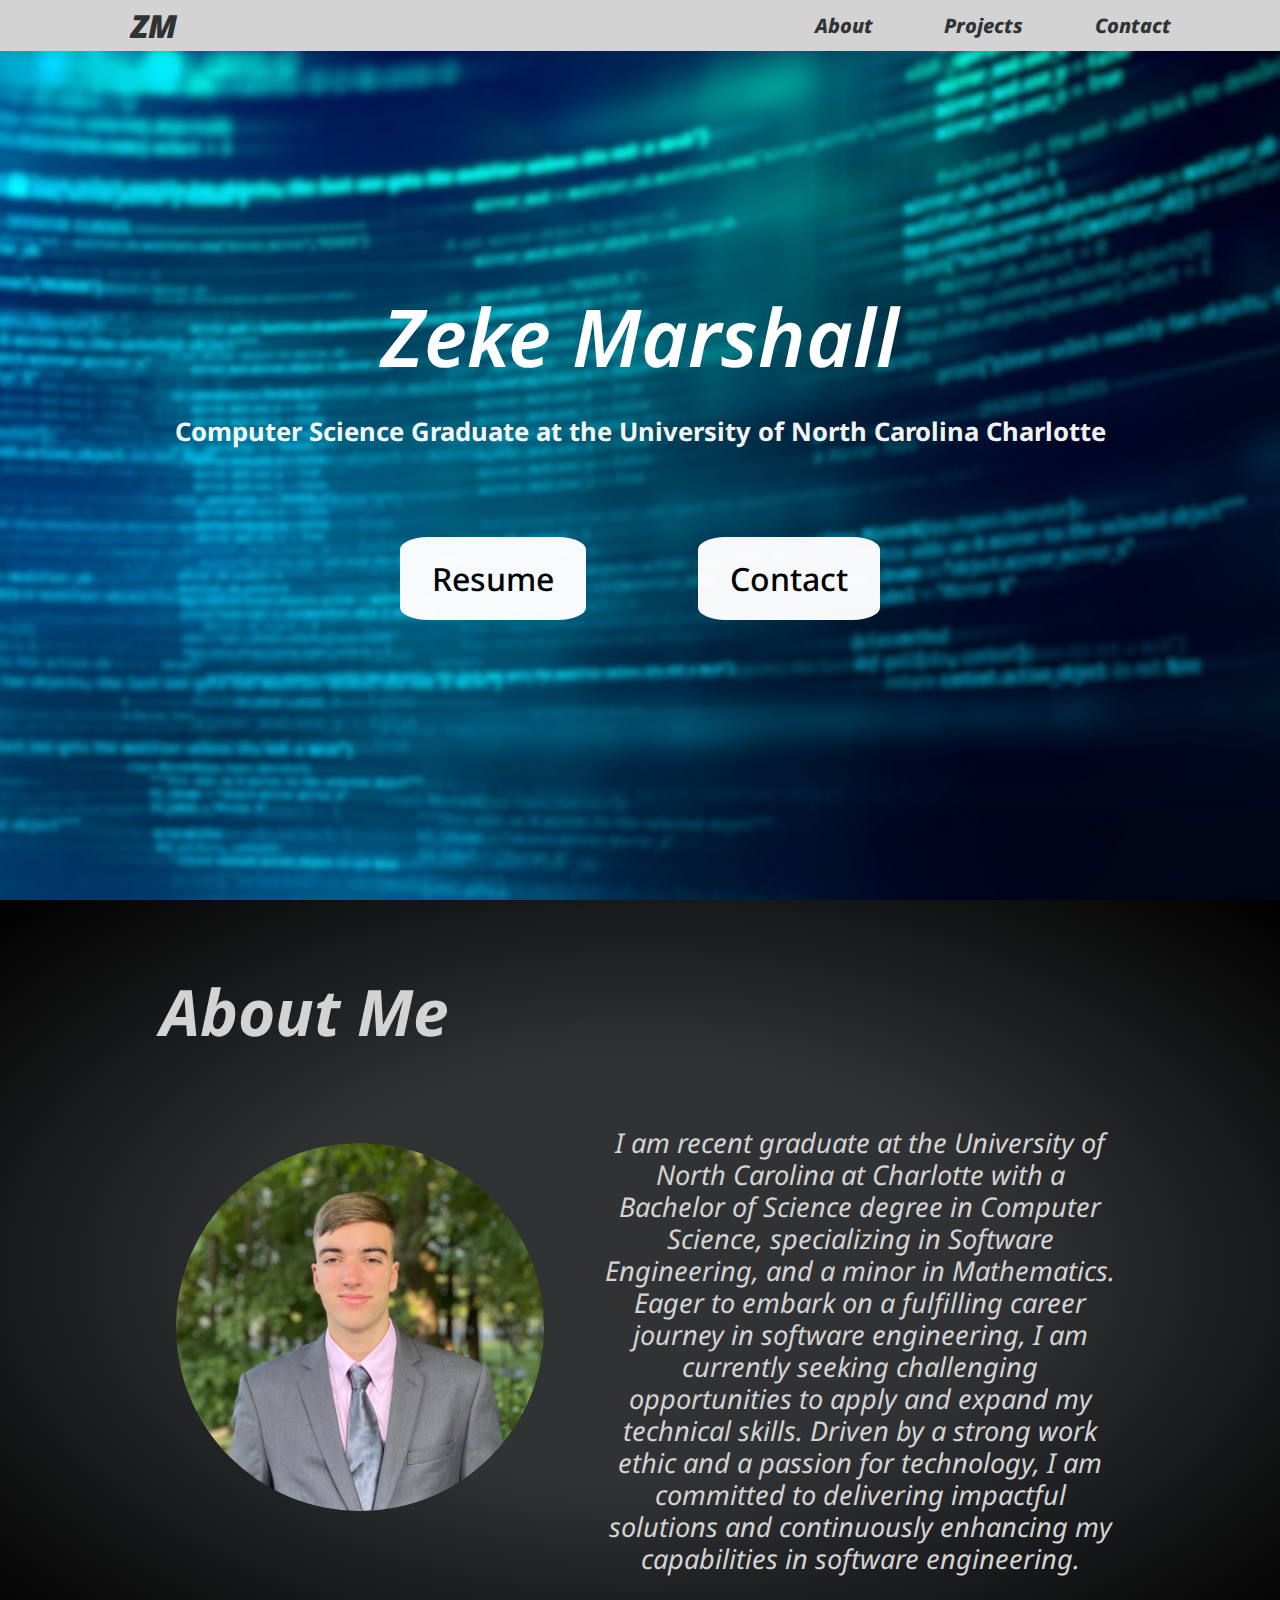
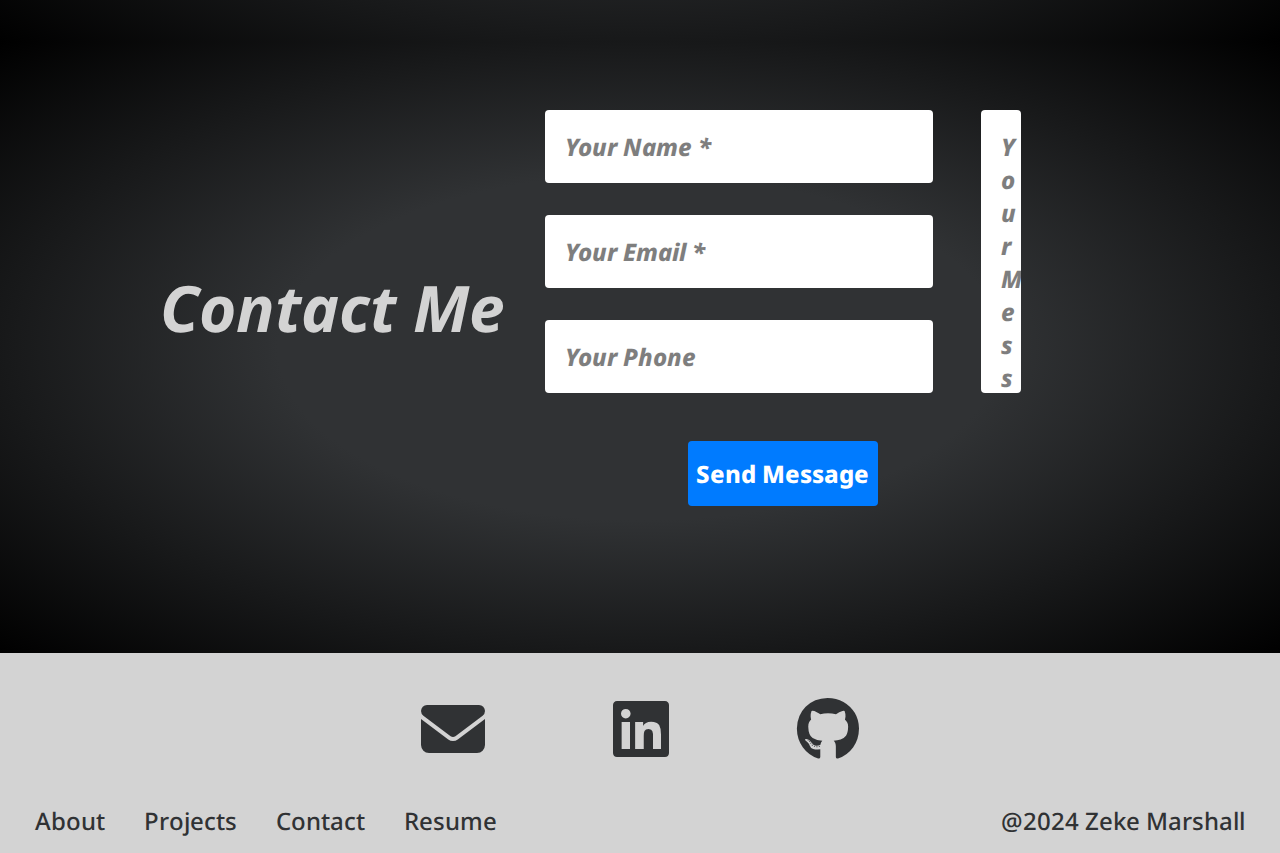
<file: index.html>
<!DOCTYPE html>
<html lang="en">
<head>
    <meta charset="UTF-8">
    <meta http-equiv="X-UA-Compatible" content="IE=edge">
    <meta name="viewport" content="width=device-width, initial-scale=1.0">
    <meta name="author" content="Zeke Marshall">
    <link rel="preconnect" href="https://fonts.googleapis.com">
    <link rel="preconnect" href="https://fonts.gstatic.com" crossorigin>
    <link href="https://fonts.googleapis.com/css2?family=Noto+Sans:ital,wght@0,400;0,500;0,800;1,600;1,900&display=swap" rel="stylesheet">
    <link href="https://cdnjs.cloudflare.com/ajax/libs/font-awesome/6.2.1/css/all.min.css" rel="stylesheet">
    <link rel="stylesheet" href="css/styles_index.css">
    <link rel="icon" href="images/favicon.png" type="image/x-icon">
    <script>history.scrollRestoration = "auto"</script>
    <title>Zeke Marshall</title>
</head>
<body>
    <header>
        <a href="#title" id="logo">ZM</a>
        <nav>
            <a href="#about-background">About</a>
            <a href="project.html">Projects</a>
            <a href="#contact-background">Contact</a>
        </nav>
    </header>
    <main>
        <section id="title">
            <h1>Zeke Marshall</h1>
            <h3>Computer Science Graduate at the University of North Carolina Charlotte</h3>
            <div>
                <a href="https://docs.google.com/document/d/1eiDYFpNgK-LROtvBcqYgPQsmAevvLaw9/edit?usp=sharing&ouid=100064031232515777120&rtpof=true&sd=true" target="_blank">Resume</a>
                <a href="#contact">Contact</a>
            </div>
        </section>
        <div id="about-background">
            <section id="about">
                <h2>About Me</h2>
                <img src="images/portrait.jpg" id="portrait" alt="Portrait of me">
                <p>I am recent graduate at the University of North Carolina at Charlotte with a Bachelor of Science degree in Computer Science, specializing in Software Engineering, and a minor in Mathematics.
                    Eager to embark on a fulfilling career journey in software engineering, I am currently seeking challenging opportunities to apply and expand my technical skills.
                    Driven by a strong work ethic and a passion for technology, I am committed to delivering impactful solutions and continuously enhancing my capabilities in software engineering.</p>
            </section>
        </div>
        <div id="contact-background">
            <section id="contact">
                <h2>Contact Me</h2>
                
                    <form id="email-form" action="https://formspree.io/f/xqkrywrv" method="post">
                        <input type="text" id="form-name" name="Name" placeholder="Your Name *" required="">

                        <input type="email" id="form-email" name="Email" placeholder="Your Email *" required="">
                            
                        <input type="telephone" id="form-phone" name="Phone Number" placeholder="Your Phone">
                        
                        <textarea id="form-message" name="Message" placeholder="Your Message *" required=""></textarea>
                        
                        <input type="submit" id="btn-submit" value="Send Message">
                    </form>
                
            </section>
        </div>
    </main>

    <footer>
        <div id="footer-links">
            <a id="email-logo" href="mailto:obxzeke@gmail.com"><i class="fa-solid fa-envelope"></i> </a>
            <a id="linkedin-logo" href="https://www.linkedin.com/in/marshall-zeke/" target="_blank"><i class="fa-brands fa-linkedin"></i> </a>
            <a id="github-logo" href="https://github.com/obxzeke" target="_blank"><i class="fa-brands fa-github"></i> </a>   
        </div>
        <div id="footer-nav">
            <a href="#about-background">About</a>
            <a href="project.html">Projects</a>
            <a href="#contact-background">Contact</a>
            <a href="https://drive.google.com/file/d/1_V7E5P0zA-dGIPUbK5di1b5o3-1d3j0B/view?usp=sharing">Resume</a>
            <div></div>
            <p>@2024 Zeke Marshall</p>
        </div>
    </footer>
    
</body>
</html>
</file>
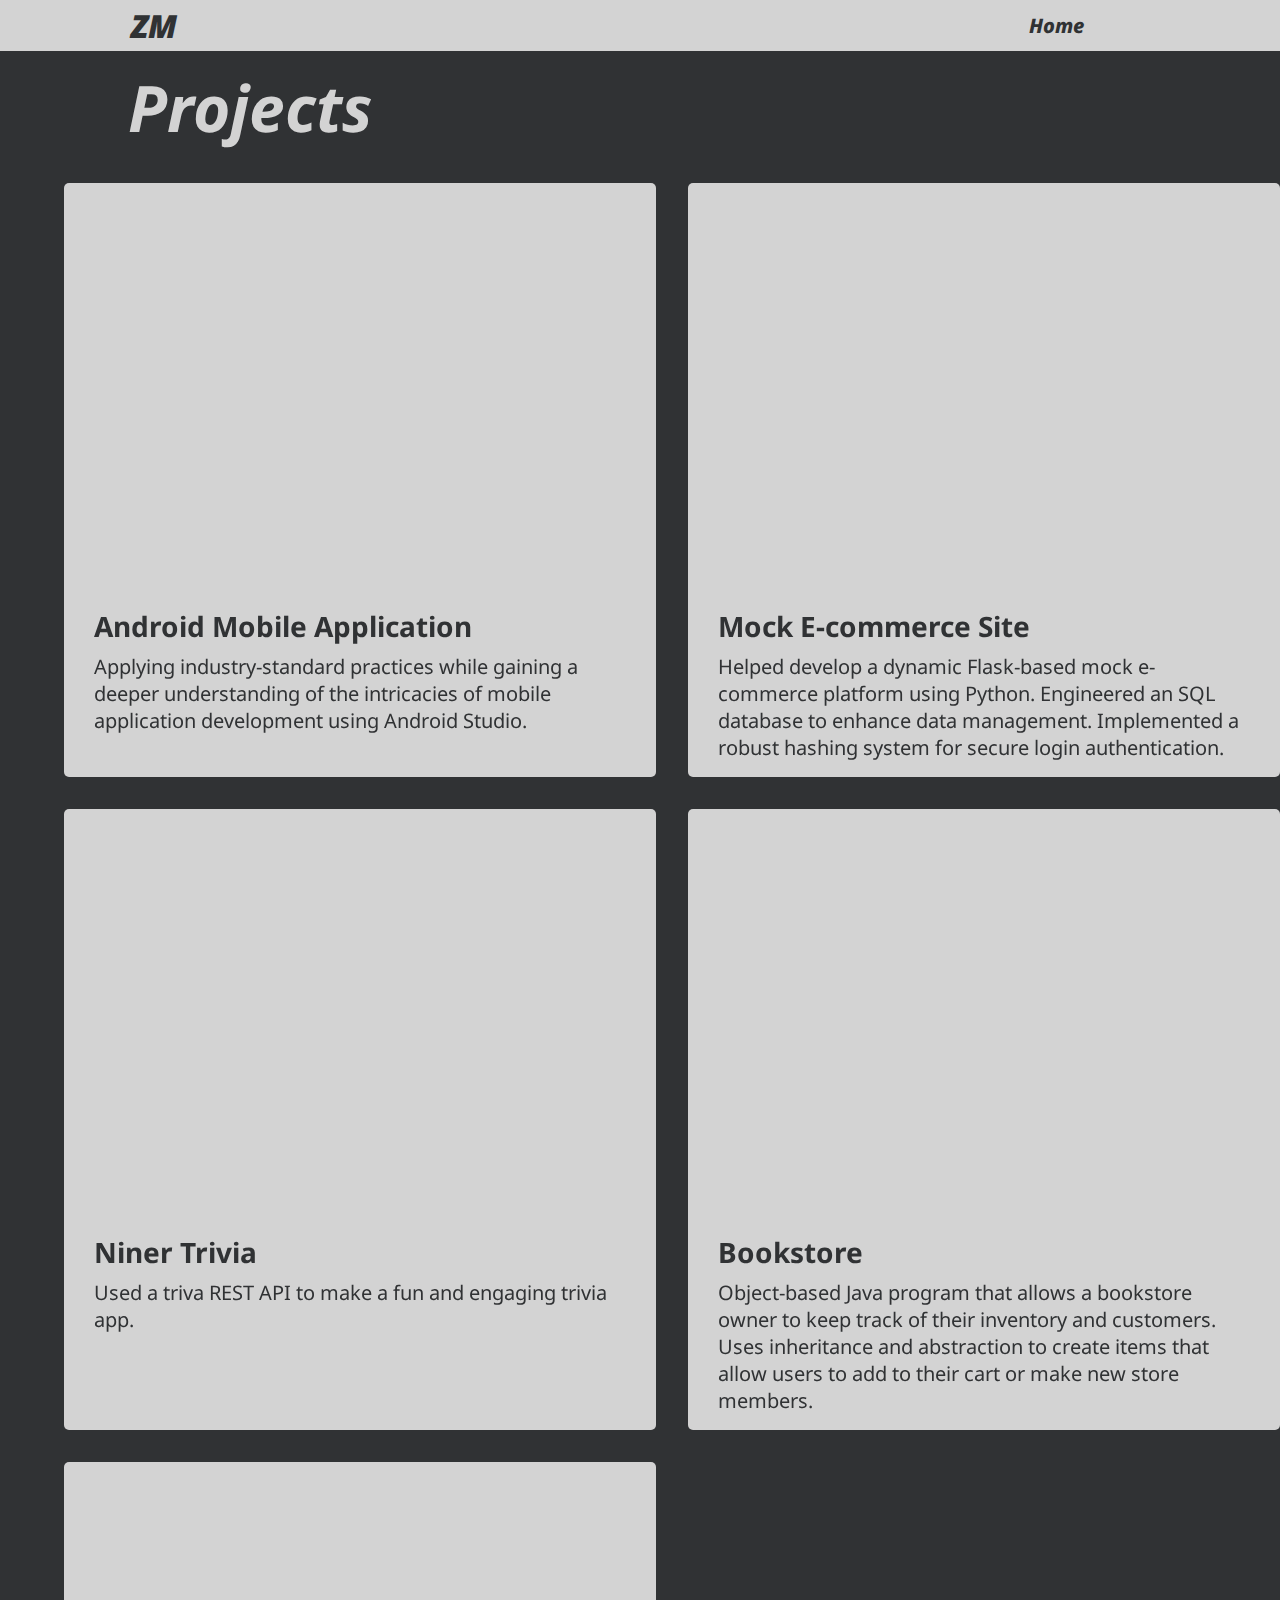
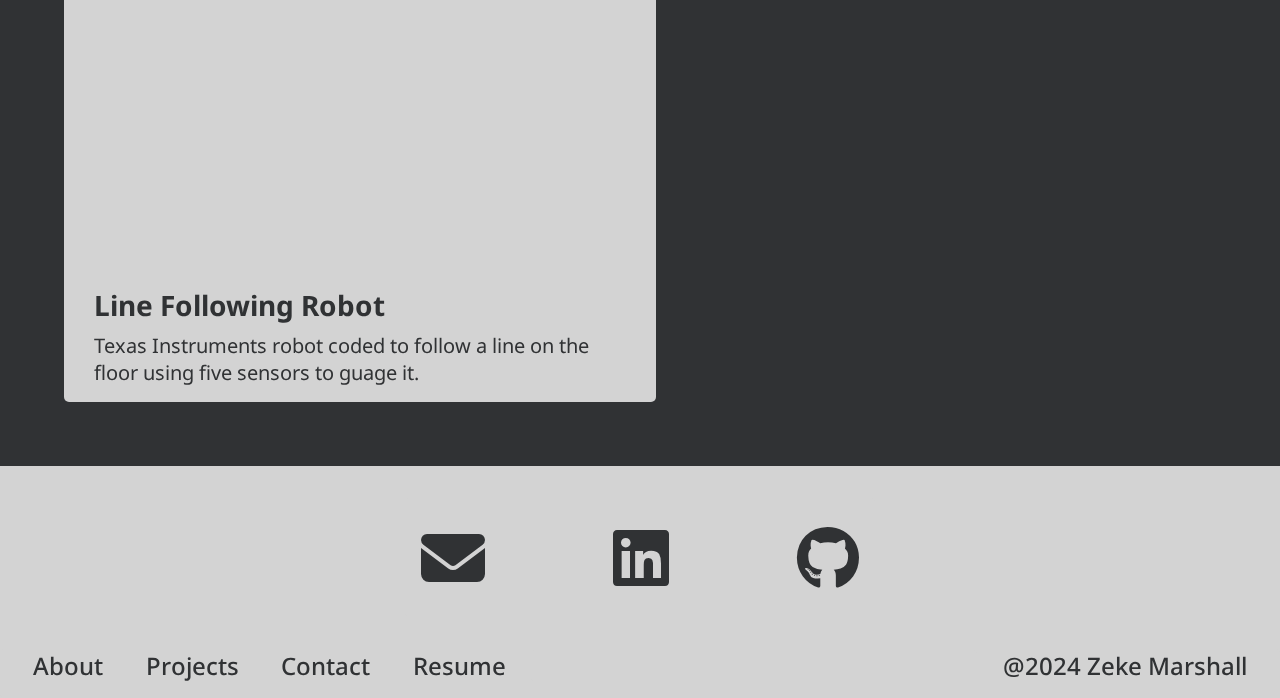
<file: project.html>
<!DOCTYPE html>
<html lang="en">
<head>
    <meta charset="UTF-8">
    <meta http-equiv="X-UA-Compatible" content="IE=edge">
    <meta name="viewport" content="width=device-width, initial-scale=1.0">
    <meta name="author" content="Zeke Marshall">
    <link rel="preconnect" href="https://fonts.googleapis.com">
    <link rel="preconnect" href="https://fonts.gstatic.com" crossorigin>
    <link href="https://fonts.googleapis.com/css2?family=Noto+Sans:ital,wght@0,400;0,500;0,800;1,600;1,900&display=swap" rel="stylesheet">
    <link href="https://cdnjs.cloudflare.com/ajax/libs/font-awesome/6.2.1/css/all.min.css" rel="stylesheet">
    <link rel="stylesheet" href="css/styles_project.css">
    <script>history.scrollRestoration = "auto"</script>
    <title>Zeke Marshall</title>
</head>
<body>
    <header>
        <a href="index.html">ZM</a>
        <nav>
            <a href="index.html">Home</a>
        </nav>
    </header>
    <h1 id="main">Projects</h1>
    <main>
        <div>
            <iframe width="560" height="315" src="https://www.youtube.com/embed/GZcDjzuygEI?si=zRbUxtOp8f3hrmhH" title="YouTube video player" frameborder="0" allow="accelerometer; autoplay; clipboard-write; encrypted-media; gyroscope; picture-in-picture; web-share" referrerpolicy="strict-origin-when-cross-origin" allowfullscreen></iframe>
            <h2>Android Mobile Application</h2>
            <p>Applying industry-standard practices while gaining a deeper understanding of the intricacies of mobile application development using Android Studio.</p>
        </div>
        <div>
            <iframe width="560" height="315" src="https://www.youtube.com/embed/5lhIyNngXw8?si=8TtjzU7coIq9KaY1" title="YouTube video player" frameborder="0" allow="accelerometer; autoplay; clipboard-write; encrypted-media; gyroscope; picture-in-picture; web-share" referrerpolicy="strict-origin-when-cross-origin" allowfullscreen></iframe>
            <h2>Mock E-commerce Site</h2>
            <p>Helped develop a dynamic Flask-based mock e-commerce platform using Python.
                Engineered an SQL database to enhance data management.
                Implemented a robust hashing system for secure login authentication.
                </p>
        </div>
        <div>
            <iframe width="560" height="315" src="https://www.youtube.com/embed/JdqfzsOvXk4?si=w8_tP_4FQYzjR9sV" title="YouTube video player" frameborder="0" allow="accelerometer; autoplay; clipboard-write; encrypted-media; gyroscope; picture-in-picture; web-share" referrerpolicy="strict-origin-when-cross-origin" allowfullscreen></iframe>
            <h2>Niner Trivia</h2>
            <p>Used a triva REST API to make a fun and engaging trivia app.</p>
        </div>
        <div>
            <iframe width="560" height="315" src="https://www.youtube.com/embed/0tlwuhoD0i0?si=znC8Hab-TJdqkPVD" title="YouTube video player" frameborder="0" allow="accelerometer; autoplay; clipboard-write; encrypted-media; gyroscope; picture-in-picture; web-share" referrerpolicy="strict-origin-when-cross-origin" allowfullscreen></iframe>
            <h2>Bookstore</h2>
            <p>Object-based Java program that allows a bookstore owner to keep track of their inventory and customers. Uses inheritance and abstraction to create items that allow users to add to their cart or make new store members.</p>
        </div>
        <div>
            <iframe width="560" height="315" src="https://www.youtube.com/embed/UEMLMIxh7y8?si=4nFQpiY1Mrkijnl7" title="YouTube video player" frameborder="0" allow="accelerometer; autoplay; clipboard-write; encrypted-media; gyroscope; picture-in-picture; web-share" referrerpolicy="strict-origin-when-cross-origin" allowfullscreen></iframe>
            <h2>Line Following Robot</h2>
            <p>Texas Instruments robot coded to follow a line on the floor using five sensors to guage it.</p>
        </div>
    </main>

    <footer>
        <div id="footer-links">
            <a id="email-logo" href="mailto:obxzeke@gmail.com"><i class="fa-solid fa-envelope"></i> </a>
            <a id="linkedin-logo" href="https://www.linkedin.com/in/marshall-zeke/" target="_blank"><i class="fa-brands fa-linkedin"></i> </a>
            <a id="github-logo" href="https://github.com/obxzeke" target="_blank"><i class="fa-brands fa-github"></i> </a>   
        </div>
        <div id="footer-nav">
            <a href="index.html#about-background">About</a>
            <a href="#main">Projects</a>
            <a href="index.html#contact-background">Contact</a>
            <a href="https://docs.google.com/document/d/1eiDYFpNgK-LROtvBcqYgPQsmAevvLaw9/edit?usp=sharing&ouid=100064031232515777120&rtpof=true&sd=true"target="_blank">Resume</a>
            <div></div>
            <p>@2024 Zeke Marshall</p>
        </div>
    </footer>
    
</body>
</html>
</file>
<file: css/styles_index.css>
:root {
    --clr--dark-gray: #303234;
    --clr--light-gray: #D3D3D3;
}

* {
    margin: 0;
    padding: 0;
    box-sizing: border-box;
}

html{
    scroll-behavior: smooth;
}

p, h4, h1, h3, h2, a, label{
    color: var(--clr--light-gray);
}

body{
    background-color: var(--clr--dark-gray);
}

main{
    display: flex;
    flex-direction: column;
}

a:hover{
    cursor: pointer;
}

/* Heading */

header {
    position: fixed;
    width: 100%;
    background-color: var(--clr--light-gray);
    padding: .25rem 0;
    display: flex;
    justify-content: space-between;
    z-index: 1;
}

header a{
    color: var(--clr--dark-gray);
    font-family: 'Noto Sans', sans-serif;
    font-weight: 900;
    font-style: italic;
    font-size: 2rem;
    align-self: center;
    padding: 0px 3px;
    margin-left: 10%;
    text-decoration: none;
}

nav {
    display: flex;
    gap: 1rem;
    align-items: center;
    padding-right: 15%;
}

nav a {
    color: var(--clr--dark-gray);
    padding: 0 .75rem;
    font-size: 1.25rem;
    font-family: 'Noto Sans';
    font-weight: 800;
    text-decoration: none;
}

/* Hero Section */

#title {
    display: flex;
    flex-direction: column;
    align-items: center;
    justify-content: center;
    gap: 1.5rem;
    height: 100vh;
    background-image: url(../images/programming.jpg);
    background-position: 90%;
    background-size: 200%
}

#title h1, #title h3 {
    color: white;
}

h1 {
    font-family: 'Noto Sans', sans-serif;
    font-size: 5rem;
    font-weight: 600;
    font-style: italic;
    text-align: center;
}

#title div{
    display: flex;
    gap: 7rem;
    padding-top: 4rem;
}

#title div a{
    text-decoration: none;
    background-color: white;
    color: black;
    font-family: 'Noto Sans', sans-serif;
    font-size: 2rem;
    font-weight: 500;
    border-radius: 15%;
    padding: 1.25rem 2rem;
    opacity: 97%;
}

#title h3{
    font-family: 'Noto Sans', sans-serif;
    color: white;
    opacity: 95%;
    font-size: 1.6rem;
    text-align: center;
}

/* About Me Section */

#about {
    width: 75%;
    display: grid;
    grid-template-columns: repeat(3, 1fr);
    grid-template-rows: auto auto;
    gap: 2.5rem;
    margin: 7.5vh auto;
    font-style: italic;
}

#about-background{
    background-image: radial-gradient(var(--clr--dark-gray)40%, black);
}

#about h2{
    font-family: 'Noto Sans', sans-serif;
    padding-right: 2rem;
    padding-bottom: 2rem;
    align-self: center;
    justify-self: left;
    font-size: 4rem;
}

#portrait {
    border-radius: 50%;
    width: 25rem;
    padding: 1rem;
    grid-row: 2;
    justify-self: center;
}

#about p{
    font-family: 'Noto Sans', sans-serif;
    grid-row: 2;
    grid-column: span 2;
    font-size: 1.7rem;
    align-self: center;
    line-height: 2rem;
    text-align: center;
}

/* Reach me section */

#contact {
    width: 75%;
    margin: 7.5vh auto;
    display: flex;
    flex-direction: column;
    gap: 5rem;
    padding: 0 0 5rem;
}

#contact-background{
    background-image: radial-gradient(var(--clr--dark-gray)40%, black);
}

#contact h2{
    font-size: 4rem;
    text-align: left;
    padding-right: 2rem;
    font-family: 'Noto Sans', sans-serif;
    font-style: italic;
}

#contact div{
    width: 70%;
    margin-right: auto;
    margin-left: auto;
    display: flex;
    justify-content: space-between;

}

/* Input */

form{
    display: grid;
    gap: 2rem;
    width: 90%;
    margin: auto;
    column-gap: 3rem;
}

#form-name, #form-email, #form-phone, #form-message, #btn-submit{
    height: auto;
    border-radius: .25rem;
    border: none;
    padding: 1.25rem;
    font-size: 1.5rem;
    font-family: 'Noto Sans', sans-serif;
    color: var(--clr--dark-gray);
}

#form-name{
    grid-column: 1/2;
}

#form-email{
    grid-row: 2/3;
}

#form-phone{
    grid-row: 3/4;
}

#form-message{
    grid-column: 2/3;
    grid-row: 1/4;
    resize: none;
    overflow: auto;
}

#form-name::placeholder, #form-email::placeholder, #form-phone::placeholder, #form-message::placeholder{
    color: black;
    opacity: 50%;
    font-family: 'Noto Sans', sans-serif;
    font-weight: 800;
    font-style: italic;
    font-size: 1.5rem;
}

#btn-submit{
    font-family: 'Noto Sans', sans-serif;
    font-size: 1.5rem;
    font-weight: 800;
    background-color: #007bff;
    color: white;
    grid-row: 4/5;
    width: 40%;
    justify-self: center;
    grid-column: 1/3;
    padding: 1rem 0;
    margin-top: 1rem;
}

/* Footer */

footer {
    background-color: var(--clr--light-gray);
    text-align: center;
    display: flex;
    flex-direction: column;
}

#footer-links{
    display: flex;
    gap: 10vw;
    margin: 2rem auto;
    align-items: center;
}

#footer-links a{
    font-family: 'Noto Sans', sans-serif;
    font-size: 4rem;
    text-decoration: none;
    word-spacing: .3rem;
    font-weight: 500;
    transition: all .5s;
    color: var(--clr--dark-gray);
}

#email-logo:hover{
    color: #CC0808;
}

#linkedin-logo:hover{
    color: #0077B5;
}

#github-logo:hover{
    color: #171515;
}

#footer-nav{
    display: flex;
    padding: 0 1rem 1rem;
}

#footer-nav a{
    font-family: 'Noto Sans', sans-serif;
    font-weight: 500;
    color: var(--clr--dark-gray);
    font-size: 1.5rem;
    text-decoration: none;
    flex-grow: 1;
}

#footer-nav div{
    flex-grow: 12;
}

footer p{
    font-family: 'Noto Sans', sans-serif;
    font-size: 1.5rem;
    color: var(--clr--dark-gray);
    font-weight: 500;
    flex-grow: 1;
    justify-content: right;
    width:fit-content;
}

@media (max-width: 1200px){
    
    #about {
        display: flex;
        flex-direction: column;
        gap: 1rem;
    }

    #portrait {
        align-self: center;
    }

    #about h2 {
        padding: 0;
    }

    #contact {
        display: flex;
        flex-direction: column;
        align-items: center;
        gap: 1rem;
    }

    #contact h2{
        padding: 0;
        width: auto;
    }

    #contact div{
        display: flex;
        flex-direction: column;
        align-items: center;
        gap: 1rem;
    }
}

@media (min-width:1201px) and (max-width: 1375px){
    #contact {
        display: grid;
        grid-template-columns: auto 1fr 1fr;
        align-items: center;
        gap: 1rem;
    }

    #contact h2{
        padding: 0;
        width: auto;
        justify-content: left;
    }

    #contact div{
        grid-column: span 2;
        width: auto;
        display: flex;
        flex-direction: column;
        align-items: center;
        gap: 2rem;
    }
}


@media (max-width: 500px){
    header{
        max-width: 100vw;
    }
    nav{
        gap: 0;
        padding-right: 20%;
    }

    nav a {
        padding: 0;
    }

    #logo{
        margin: 0;
        padding-left: 1.5rem;
    }

    #title div{
        gap: 2rem;
        padding-top: 4rem;
        padding-bottom: 2rem;
        flex-direction: column;
        
    }

    #title{
        padding-top: 51px;
        background-size: 400%;
        background-position: 5%;
        gap: 5vh
    }

    h1 {

        line-height: 1.1;
        padding-top: 1rem;
    }

    #title h3{
        font-size: 1.5rem;
    }

    #portrait{
        padding: 2rem;
    }

    #about p{
        font-size: 1.5rem;
    }

    #about {
        margin: 2.5rem auto;
    }

    #about-background{
        background-image: radial-gradient(var(--clr--dark-gray)50%, black);
    }

    #contact{
        padding: 1rem 0;
        margin-top: 1rem;
    }
    
    #contact div{
        gap: 2rem;
    }

    #contact h2{
        text-align: center;
        font-size: 3rem;
        padding-bottom: 1rem;
    }

    form{
        display: flex;
        flex-direction: column;
    }

    #form-message{
        height: 30vh;
    }

    #btn-submit{
        width: auto;
    }

    #footer-nav{
        flex-direction: column;
        gap: 1rem;
    }

    #footer-nav p{
        margin: auto;
    }

}
</file>
<file: css/styles_project.css>
:root {
    --clr--dark-gray: #303234;
    --clr--light-gray: #D3D3D3;
}

* {
    margin: 0;
    padding: 0;
    box-sizing: border-box;
}

html{
    scroll-behavior: smooth;
}

body{
    background-color: var(--clr--dark-gray);
}

a:hover{
    cursor: pointer;
}

p, h2 {
    color: var(--clr--dark-gray);
    font-family: 'Noto Sans', sans-serif;
}

h1 {
    color: var(--clr--light-gray);
    font-family: 'Noto Sans', sans-serif;
    width: 80%;
    margin-left: auto;
    margin-right: auto;
    padding-top: 4rem;
    font-size: 4rem;
    font-style: italic;
}

/* header */

header {
    position: fixed;
    width: 100%;
    background-color: var(--clr--light-gray);
    padding: .25rem 0;
    display: flex;
    justify-content: space-between;
    z-index: 1;
}

header a{
    color: var(--clr--dark-gray);
    font-family: 'Noto Sans', sans-serif;
    font-weight: 900;
    font-style: italic;
    font-size: 2rem;
    align-self: center;
    padding: 0px 3px;
    margin-left: 10%;
    text-decoration: none;
}

nav {
    display: flex;
    gap: 1rem;
    align-items: center;
    padding-right: 15%;
}

nav a {
    color: var(--clr--dark-gray);
    padding: 0 .75rem;
    font-size: 1.25rem;
    font-family: 'Noto Sans';
    font-weight: 800;
    text-decoration: none;
}

main{
    width: 75vw;
    padding-top: 2rem;
    margin-left: auto;
    margin-right: auto;
    display: grid;
    grid-template-columns: repeat(2, 1fr);
    gap: 2rem;
    padding-bottom: 4rem;
    justify-items: center;
}

div {
    display: flex;
    flex-direction: column;
    align-items: center;
    background-color: var(--clr--light-gray);
    padding: 1rem;
    border-radius: 5px;
    width: min-content;
    gap: .5rem
}

div p, div h2 {
    width: 95%;
    margin-left: auto;
    margin-right: auto;
}

div p{
    word-wrap: break-word;
    font-size: 1.25rem;
}

div h2{
    font-size: 1.75rem;
}

img, iframe{
    max-width: 560px;
    height: 400px;
    border-radius: 5px;
}

footer {
    background-color: var(--clr--light-gray);
    text-align: center;
    display: flex;
    flex-direction: column;
}

#footer-links{
    display: flex;
    flex-direction: row;
    gap: 10vw;
    margin: 2rem auto;
    align-items: center;
}

#footer-links a{
    font-family: 'Noto Sans', sans-serif;
    font-size: 4rem;
    text-decoration: none;
    word-spacing: .3rem;
    font-weight: 500;
    transition: all .5s;
    color: var(--clr--dark-gray);
}

#email-logo:hover{
    color: #CC0808;
}

#linkedin-logo:hover{
    color: #0077B5;
}

#github-logo:hover{
    color: #171515;
}

#footer-nav{
    display: flex;
    flex-direction: row;
    padding: 0 1rem 1rem;
    width: 100%;
}

#footer-nav a{
    font-family: 'Noto Sans', sans-serif;
    font-weight: 500;
    color: var(--clr--dark-gray);
    font-size: 1.5rem;
    text-decoration: none;
    flex-grow: 1;
}

#footer-nav div{
    flex-grow: 12;
}

footer p{
    font-family: 'Noto Sans', sans-serif;
    font-size: 1.5rem;
    color: var(--clr--dark-gray);
    font-weight: 500;
    flex-grow: 1;
    width:fit-content;
}

@media (max-width: 1500px){
    main{
        width: 90vw;
    }
    
}

@media (max-width: 1100px){
    main{
        grid-template-columns: 1fr;
    }

    iframe, img {
        max-width: 500px;
        height: 400px;
    }

    
}

@media (max-width: 500px){
    iframe, img {
        max-width: 350px;
        height: 197px;
    }

    main{
        width: 100vw;
    }

    h1{
        text-align: center;
    }

    div h2, div p{
        text-align: center;
    }

    header a{
        margin-left: 5%;
    }

    nav{
        padding-right: 5%;
    }

    #footer-nav{
        flex-direction: column;
        gap: 1rem;
    }

    #footer-nav p{
        margin: auto;
    }
}
</file>
